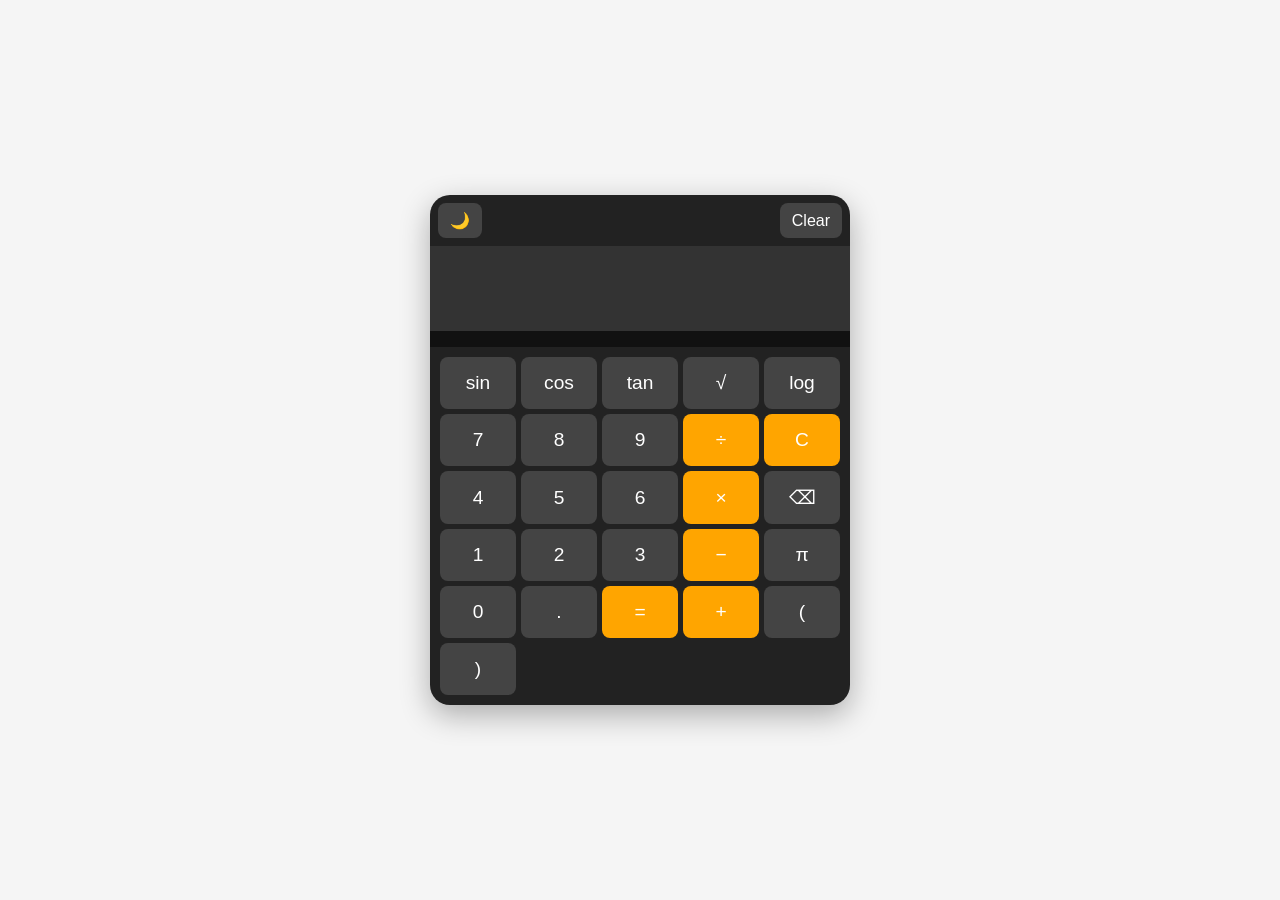
<file: calculator.html>
<!DOCTYPE html>
<html lang="en">
<head>
<meta charset="UTF-8">
<meta name="viewport" content="width=device-width, initial-scale=1.0">
<title>Advanced Calculator</title>

<style>
*{margin:0;padding:0;box-sizing:border-box;font-family:Arial;}

body{
    display:flex;
    justify-content:center;
    align-items:center;
    min-height:100vh;
    background:#f5f5f5;
    padding:10px;
}

body.dark{background:#111;}

#calculator{
    width:100%;
    max-width:420px;
    background:#222;
    border-radius:20px;
    overflow:hidden;
    box-shadow:0 10px 30px rgba(0,0,0,0.3);
}

#display{
    width:100%;
    padding:20px;
    font-size:clamp(1.5rem,6vw,2.5rem);
    border:none;
    background:#333;
    color:white;
    text-align:right;
    outline:none;
}

#keys{
    display:grid;
    grid-template-columns:repeat(5,1fr);
    gap:5px;
    padding:10px;
}

button{
    border:none;
    border-radius:8px;
    padding:15px 5px;
    font-size:clamp(0.8rem,3vw,1.2rem);
    background:#444;
    color:white;
    cursor:pointer;
    transition:0.2s;
    min-width:0;
    white-space:nowrap;
    overflow:hidden;
    text-overflow:ellipsis;
}

button:hover{opacity:0.9;}
button:active{transform:scale(0.95);}

.operator-btn{background:orange;}

#history{
    max-height:100px;
    overflow-y:auto;
    background:#111;
    color:#ccc;
    padding:8px;
    font-size:0.8rem;
    display:flex;
    flex-direction:column;
    gap:4px;
}

#history div{
    cursor:pointer;
    padding:2px 5px;
    border-radius:3px;
}

#history div:hover{
    background:#333;
}

.top-bar{
    display:flex;
    justify-content:space-between;
    padding:8px;
}

.top-bar button{
    padding:8px 12px;
    font-size:1rem;
}

/* Responsive breakpoints */
@media (max-width: 380px) {
    #keys{
        gap:3px;
        padding:8px;
    }
    
    button{
        padding:12px 2px;
        font-size:0.75rem;
    }
    
    .top-bar button{
        padding:6px 10px;
        font-size:0.9rem;
    }
    
    #display{
        padding:15px;
    }
}

@media (max-width: 320px) {
    #keys{
        gap:2px;
        padding:5px;
    }
    
    button{
        padding:10px 1px;
        font-size:0.7rem;
        border-radius:5px;
    }
    
    .top-bar{
        padding:5px;
    }
    
    .top-bar button{
        padding:5px 8px;
        font-size:0.8rem;
    }
    
    #history{
        max-height:80px;
        font-size:0.7rem;
    }
}

/* For very small screens, reduce to 4 columns temporarily */
@media (max-width: 260px) {
    #keys{
        grid-template-columns:repeat(4,1fr);
    }
    
    #keys button:nth-child(5),
    #keys button:nth-child(10),
    #keys button:nth-child(15),
    #keys button:nth-child(20),
    #keys button:nth-child(25) {
        display:none;
    }
}

/* Landscape orientation on mobile */
@media (max-height: 500px) and (orientation: landscape) {
    body{
        min-height:auto;
        padding:5px;
    }
    
    #calculator{
        max-width:600px;
    }
    
    #keys{
        gap:4px;
    }
    
    button{
        padding:10px 3px;
    }
    
    #history{
        max-height:60px;
    }
}

/* Tablet optimization */
@media (min-width: 600px) and (max-width: 1024px) {
    #calculator{
        max-width:500px;
    }
    
    button{
        padding:18px 5px;
        font-size:1.2rem;
    }
    
    #display{
        padding:25px;
        font-size:2.5rem;
    }
}
</style>
</head>

<body>

<div id="calculator">

<div class="top-bar">
    <button onclick="toggleMode()">🌙</button>
    <button onclick="clearHistory()">Clear</button>
</div>

<input id="display" readonly>

<div id="history"></div>

<div id="keys">

<button onclick="appendFunc('Math.sin(')">sin</button>
<button onclick="appendFunc('Math.cos(')">cos</button>
<button onclick="appendFunc('Math.tan(')">tan</button>
<button onclick="appendFunc('Math.sqrt(')">√</button>
<button onclick="appendFunc('Math.log10(')">log</button>

<button onclick="appendToDisplay('7')">7</button>
<button onclick="appendToDisplay('8')">8</button>
<button onclick="appendToDisplay('9')">9</button>
<button onclick="appendToDisplay('/')" class="operator-btn">÷</button>
<button onclick="clearDisplay()" class="operator-btn">C</button>

<button onclick="appendToDisplay('4')">4</button>
<button onclick="appendToDisplay('5')">5</button>
<button onclick="appendToDisplay('6')">6</button>
<button onclick="appendToDisplay('*')" class="operator-btn">×</button>
<button onclick="deleteLast()">⌫</button>

<button onclick="appendToDisplay('1')">1</button>
<button onclick="appendToDisplay('2')">2</button>
<button onclick="appendToDisplay('3')">3</button>
<button onclick="appendToDisplay('-')" class="operator-btn">−</button>
<button onclick="appendToDisplay('Math.PI')">π</button>

<button onclick="appendToDisplay('0')">0</button>
<button onclick="appendToDisplay('.')">.</button>
<button onclick="calculate()" class="operator-btn">=</button>
<button onclick="appendToDisplay('+')" class="operator-btn">+</button>
<button onclick="appendToDisplay('(')">(</button>
<button onclick="appendToDisplay(')')">)</button>

</div>
</div>

<script>
const display = document.getElementById("display");
const historyDiv = document.getElementById("history");

let history = JSON.parse(localStorage.getItem("calcHistory")) || [];

/* SHOW HISTORY */
function renderHistory(){
    historyDiv.innerHTML="";
    history.slice().reverse().forEach(item=>{
        const div=document.createElement("div");
        div.textContent=item;
        div.onclick=()=> display.value=item.split("=")[1].trim();
        historyDiv.appendChild(div);
    });
}
renderHistory();

/* INPUT */
function appendToDisplay(input){
    display.value+=input;
}

/* SCIENTIFIC */
function appendFunc(func){
    display.value+=func;
}

/* DELETE */
function deleteLast(){
    display.value=display.value.slice(0,-1);
}

/* CLEAR */
function clearDisplay(){
    display.value="";
}

/* AUTO BRACKET FIX FUNCTION */
function fixBrackets(expression){
    let open = 0;

    for(let char of expression){
        if(char === "(") open++;
        else if(char === ")") open--;
    }

    // Remove extra closing brackets
    while(open < 0){
        expression = expression.replace(/\)/, "");
        open++;
    }

    // Add missing closing brackets
    while(open > 0){
        expression += ")";
        open--;
    }

    return expression;
}

/* CALCULATE */
function calculate(){
    try{
        let expression = display.value;

        // Replace ÷ and × with / and *
        expression = expression.replace(/÷/g, '/').replace(/×/g, '*').replace(/−/g, '-');

        // FIX BRACKETS AUTOMATICALLY
        expression = fixBrackets(expression);

        let result = Function("return " + expression)();

        if(!isFinite(result)){
            display.value="Error";
            return;
        }

        result = Number.isInteger(result)
            ? result
            : parseFloat(result.toFixed(8));

        const record = expression + " = " + result;

        history.push(record);
        // Keep only last 20 items
        if(history.length > 20) history = history.slice(-20);
        localStorage.setItem("calcHistory", JSON.stringify(history));

        renderHistory();

        display.value = result;

    } catch(error){
        display.value="Error";
    }
}

/* DARK MODE */
function toggleMode(){
    document.body.classList.toggle("dark");
    const btn = document.querySelector('.top-bar button:first-child');
    btn.textContent = document.body.classList.contains('dark') ? '☀️' : '🌙';
}

/* CLEAR HISTORY */
function clearHistory(){
    history=[];
    localStorage.removeItem("calcHistory");
    renderHistory();
}

/* KEYBOARD */
document.addEventListener("keydown",(e)=>{
    if(!isNaN(e.key) || "+-*/().".includes(e.key)){
        appendToDisplay(e.key);
    }
    else if(e.key==="Enter") calculate();
    else if(e.key==="Backspace") deleteLast();
    else if(e.key==="Escape") clearDisplay();
});

// Prevent form submission if any
document.addEventListener('submit', (e) => e.preventDefault());

// Touch optimization
let touchTimer;
document.querySelectorAll('button').forEach(btn => {
    btn.addEventListener('touchstart', (e) => {
        touchTimer = setTimeout(() => {
            // Long press not needed, just prevent double tap zoom
        }, 500);
    });
    btn.addEventListener('touchend', () => {
        clearTimeout(touchTimer);
    });
});
</script>

</body>
</html>
</file>
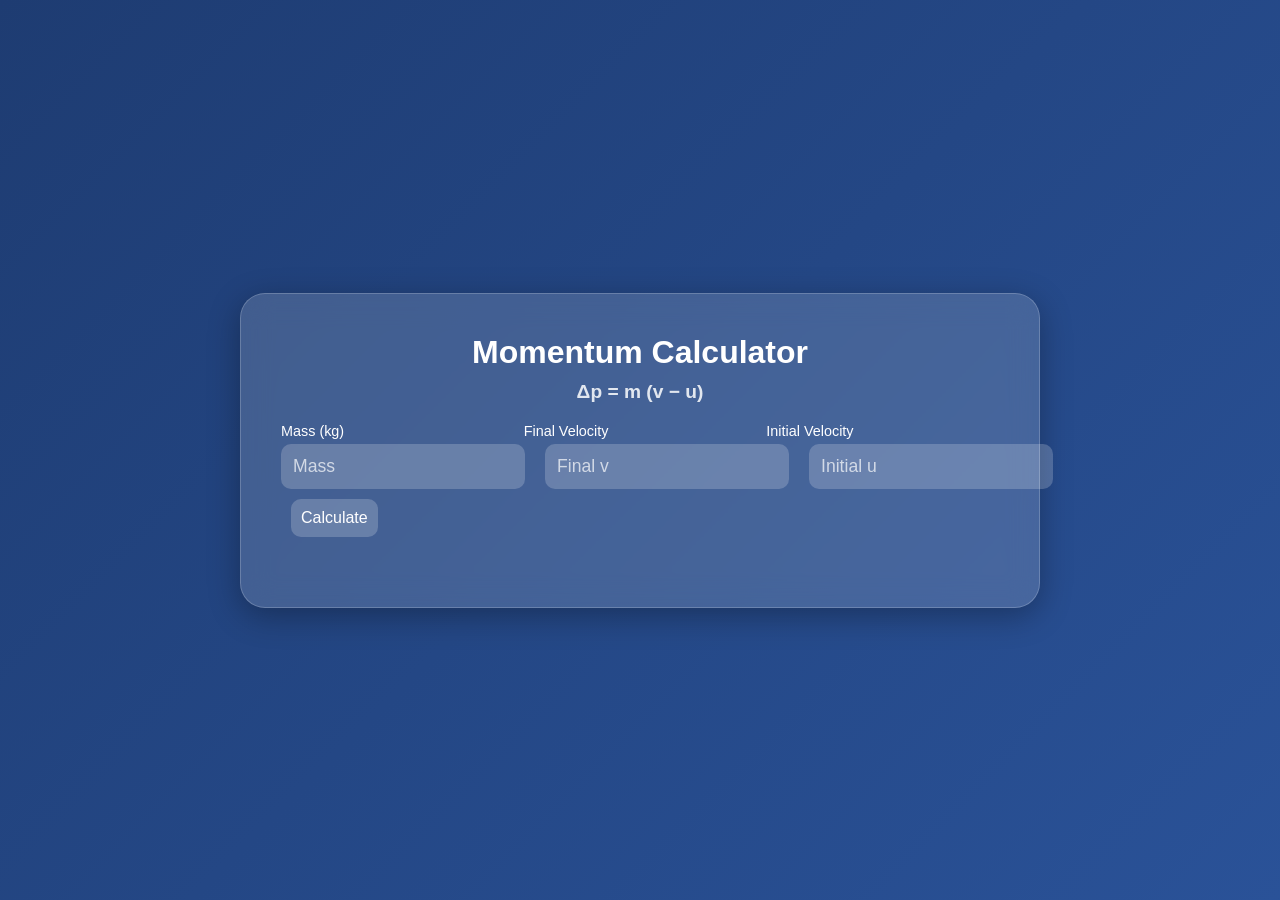
<file: momentum.html>
<!DOCTYPE html>
<html lang="en">
<head>
<meta charset="UTF-8">
<meta name="viewport" content="width=device-width, initial-scale=1.0">
<title>Momentum Calculator</title>

<style>

/* Reset */
*{
    box-sizing: border-box;
    margin: 0;
    padding: 0;
}

/* Background */
body{
    font-family: 'Segoe UI', sans-serif;
    min-height: 100vh;

    display: flex;
    justify-content: center;
    align-items: center;

    padding: 20px;

    background: linear-gradient(135deg, #667eea, #764ba2);
}

/* Glass Card */
form{
    width: 90%;
    max-width: 500px;

    backdrop-filter: blur(15px);
    background: rgba(255, 255, 255, 0.15);

    border-radius: 20px;
    padding: 30px;

    box-shadow: 0 8px 32px rgba(0,0,0,0.3);
    border: 1px solid rgba(255,255,255,0.2);

    color: white;
    transition: 0.3s;
}

/* Headings */
h1{
    text-align: center;
    font-size: 1.6rem;
    margin-bottom: 10px;
}

h2{
    text-align: center;
    font-size: 1rem;
    margin-bottom: 20px;
    opacity: 0.85;
}

/* Labels */
.label{
    display: flex;
    justify-content: space-between;
    gap: 10px;
    margin-top: 10px;
}

label{
    flex: 1;
    font-size: 0.9rem;
}

/* Inputs */
.input{
    display: flex;
    gap: 10px;
    margin-top: 5px;
}

input{
    flex: 1;
    padding: 10px;

    border-radius: 10px;
    border: none;
    outline: none;

    background: rgba(255,255,255,0.2);
    color: white;
    font-size: 1rem;
}
button{
    flex: 1;
    padding: 10px;
    border-radius: 10px;
    border: none;
    outline: none;
    background: rgba(255,255,255,0.2);
    color: white;
    font-size: 1rem;
    margin: 10px;
}


input::placeholder{
    color: rgba(255,255,255,0.7);
}

/* Result */
#result{
    margin-top: 20px;
    text-align: center;
    font-size: 1.3rem;
    font-weight: bold;
}

/* 📱 Mobile */
@media (max-width: 600px){
    .input{
        flex-direction: column;
    }

    .label{
        flex-direction: column;
    }
}

/* 💻 Tablet & Laptop */
@media (min-width: 768px){

    form{
        max-width: 700px;
        padding: 40px;
    }

    h1{
        font-size: 2rem;
    }

    h2{
        font-size: 1.2rem;
    }

    .input{
        gap: 20px;
    }

    input{
        font-size: 1.1rem;
        padding: 12px;
    }

    #result{
        font-size: 1.5rem;
    }
}

/* 🖥️ Large Screens */
@media (min-width: 1024px){

    body{
        background: linear-gradient(135deg, #1e3c72, #2a5298);
    }

    form{
        max-width: 800px;
        border-radius: 25px;
    }
}

</style>
</head>

<body>

<form>
    <h1>Momentum Calculator</h1>
    <h2>Δp = m (v − u)</h2>

    <div class="label">
        <label for="mass">Mass (kg)</label>
        <label for="final">Final Velocity</label>
        <label for="initial">Initial Velocity</label>
    </div>

    <div class="input">
        <input type="number" id="mass" placeholder="Mass">
        <input type="number" id="final" placeholder="Final v">
        <input type="number" id="initial" placeholder="Initial u">
    </div>
    <button type="button" onclick="calculate()">Calculate</button>
    <h3 id="result"></h3>
</form>

<script>

const massInput = document.getElementById("mass");
const finalInput = document.getElementById("final");
const initialInput = document.getElementById("initial");
const result = document.getElementById("result");

function calculate(){

    let m = Number(massInput.value);
    let v = Number(finalInput.value);
    let u = Number(initialInput.value);

    if (!massInput.value || !finalInput.value || !initialInput.value){
        result.textContent = "Enter all values...";
        return;
    }

    if (isNaN(m) || isNaN(v) || isNaN(u)){
        result.textContent = "Invalid input!";
        return;
    }

    let change = m * v - m * u;

    result.textContent = `Δp = ${change} kg·m/s`;
}

</script>

</body>
</html>
</file>
